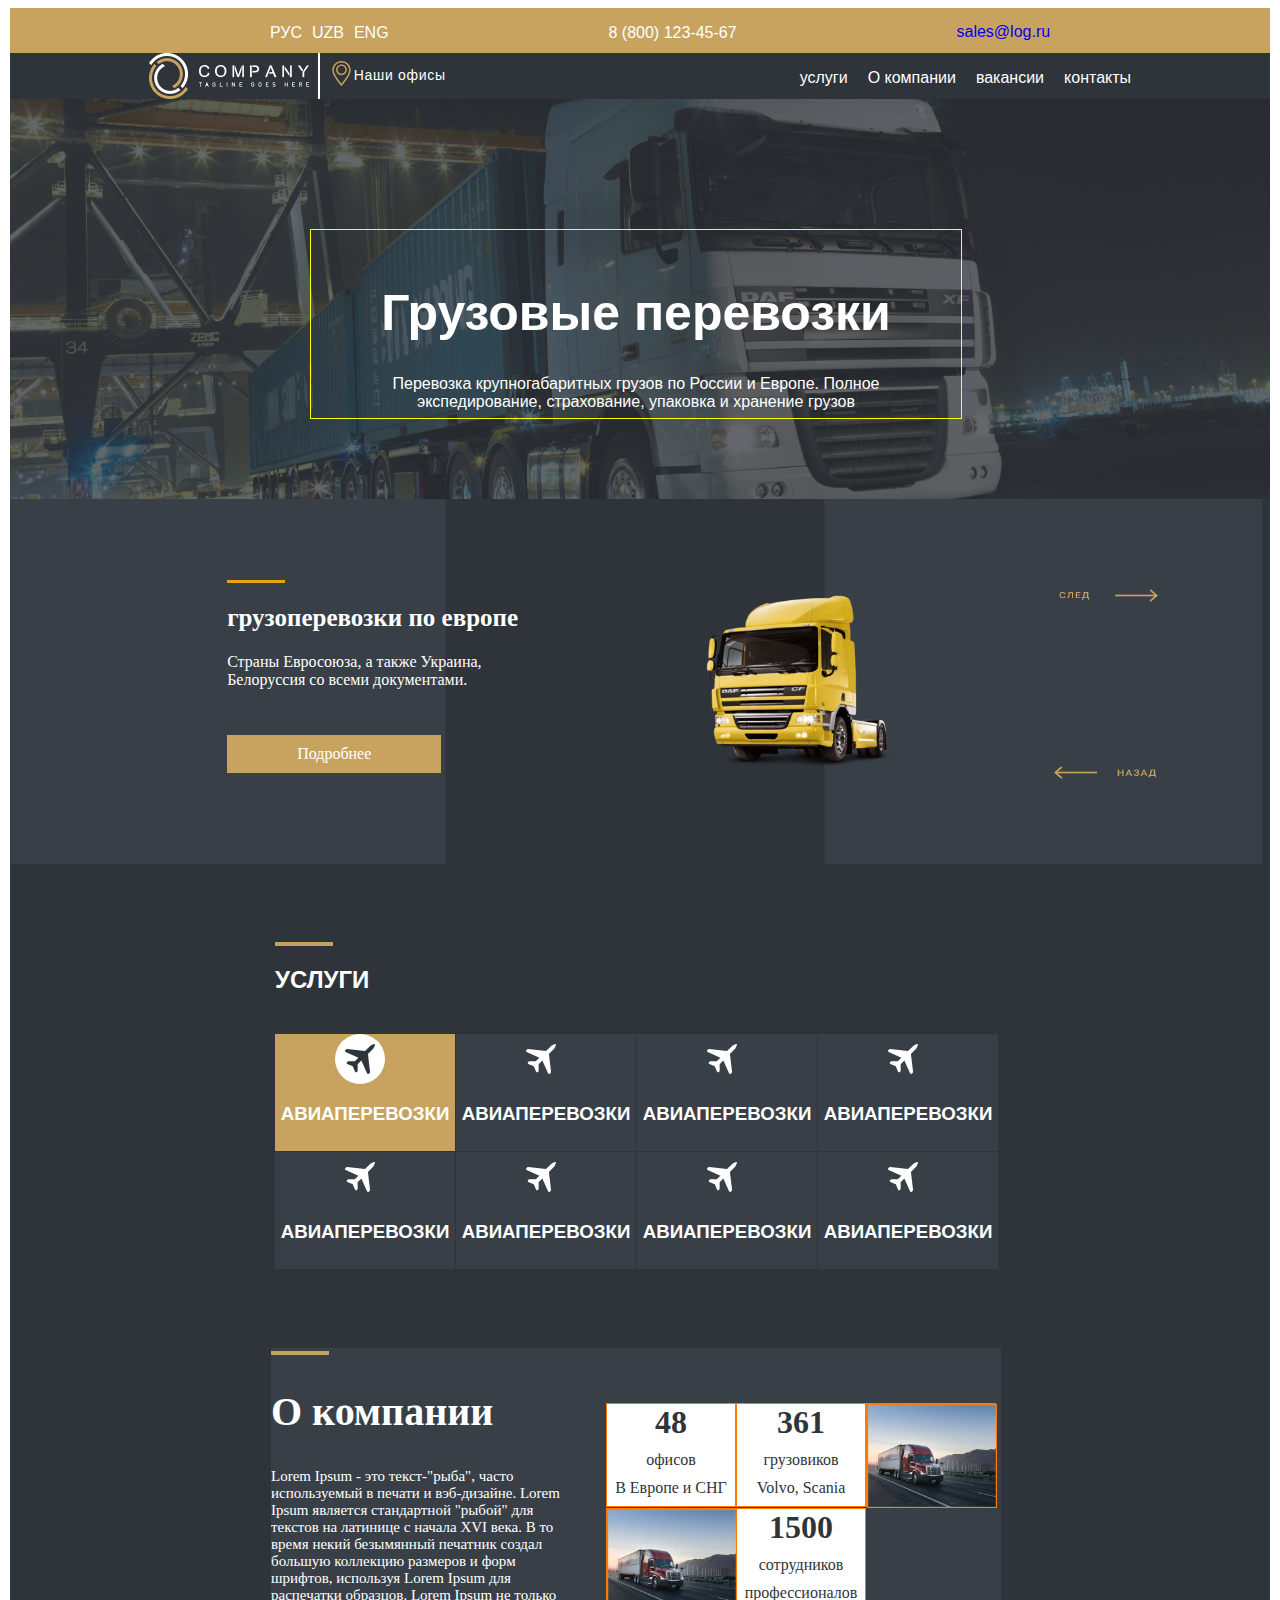
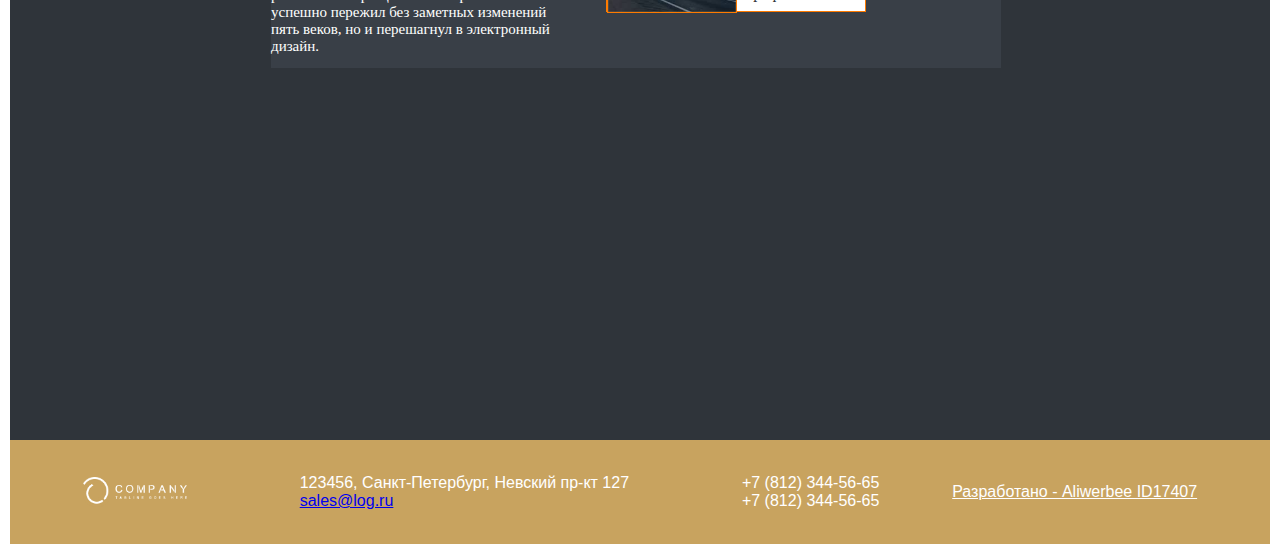
<file: code/index.html>
<!DOCTYPE html>
<html lang="en">
<head>
    <title>Truck send</title>
    <link rel="stylesheet" href="stylee.css">
</head>
<body>
    <div class="container">


        <div class="nav">
            <ul class="ul">
                <li class="li">РУС</li>
                <li class="li"> <a href="http://127.0.0.1:5500/code_uzb/index.html" style="text-decoration: none; color: white;">UZB</a> </li>
                <li class="li">ENG</li>
                
            </ul>
            <p>8 (800) 123-45-67</p>
            <a href="#" style="margin-top: 15px; text-decoration: none;">sales@log.ru</a>
        </div>
        
        <div class="first-line">
            <img src="../images/logo.png" alt="company logo">
            <div class="line"></div>
            
            <div class="logo" style="display: flex; ">
                <svg style="margin-top: 8px;" width="25" height="25" viewBox="0 0 25 25" fill="none" xmlns="http://www.w3.org/2000/svg">
                    <g id="placeholder">
                    <path id="Vector" d="M12.4826 0C7.43046 0 3.32031 4.11015 3.32031 9.16233C3.32031 11.4832 4.78268 14.7623 7.66697 18.9087C9.77516 21.9397 11.8486 24.2851 11.936 24.3835L12.4826 25L13.0295 24.3835C13.1166 24.2851 15.1901 21.9397 17.2985 18.9087C20.1826 14.7623 21.6452 11.4832 21.6452 9.16233C21.6452 4.11015 17.5348 0 12.4826 0ZM16.1066 18.0622C14.6816 20.1122 13.2414 21.8765 12.4826 22.7766C11.7258 21.879 10.2909 20.1214 8.86688 18.074C6.1945 14.2323 4.78191 11.1506 4.78191 9.16233C4.78191 4.91619 8.2365 1.4616 12.4826 1.4616C16.729 1.4616 20.1834 4.91619 20.1834 9.16233C20.1834 11.1485 18.7737 14.226 16.1066 18.0622Z" fill="#C8A35F"/>
                    <path id="Vector_2" d="M12.4826 3.38623C9.50089 3.38623 7.07512 5.812 7.07512 8.79375C7.07512 11.7755 9.50089 14.2015 12.4826 14.2015C15.4646 14.2015 17.8904 11.7755 17.8904 8.79375C17.8904 5.812 15.4646 3.38623 12.4826 3.38623ZM12.4826 12.7399C10.3069 12.7399 8.53672 10.9697 8.53672 8.79375C8.53672 6.61804 10.3069 4.84783 12.4826 4.84783C14.6585 4.84783 16.4288 6.61804 16.4288 8.79375C16.4288 10.9697 14.6585 12.7399 12.4826 12.7399Z" fill="#C8A35F"/>
                    </g>
                </svg> 
                 <div class="logo-tit">
                <p>Наши офисы</p>
                </div>
            </div>
           
                <ul class="ull" >
                    <li class="lii" >услуги</li>
                    <li class="lii" >О компании</li>
                    <li class="lii" >вакансии</li>
                    <li class="lii" >контакты</li>
                </ul>
        </div>

        <div class="backround-img">
            <div class="h-tit">
                <h1 style="font-size: 50px;">Грузовые перевозки</h1>
                <p>Перевозка крупногабаритных грузов по России и Европе. Полное экспедирование, страхование, упаковка и хранение грузов</p>
            </div>
        </div>

       <div class="img-content">

           <div class="section">
               
               <div class="text">
                   <div class="line-hr"></div>
                   <h2 style="font-size: 25px;">грузоперевозки по европе</h2>
                   <p>Страны Евросоюза, а также Украина, Белоруссия со всеми документами.</p>
                   <a href="#" class="read-more-link"> Подробнее</a>
                </div>

                <img src="../images/yelllow truck.png" alt="yelow truck" class="truck">
                <div class="service">
                    <img src="../images/services__next.png" alt="next">
                    <img src="../images/services__back.png" alt="back" style="margin-top: 160px;">
                </div>

            </div>

            <div class="plane-box">
                <div class="box-plane">

                    <div class="lines-hr"></div>
                    <h2 style="font-family: Arial, Helvetica, sans-serif;">УСЛУГИ</h2>
                        <div class="planes">
                            <div class="airlpane">
                                <div class="pln">
                                    <img src="../svg/airplane-flight.svg" alt="black plane">
                                </div>
                                <h3>АВИАПЕРЕВОЗКИ</h3>
                        </div>

                        <div class="airlpane2">
                                <div class="plln">
                                    <img src="../svg/airplane-flight (1).svg" alt="black plane">
                                </div>
                                <h3>АВИАПЕРЕВОЗКИ</h3>
                        </div>

                        <div class="airlpane2">
                                <div class="plln">
                                    <img src="../svg/airplane-flight (1).svg" alt="black plane">
                                </div>
                                <h3>АВИАПЕРЕВОЗКИ</h3>
                        </div>

                        <div class="airlpane2">
                                <div class="plln">
                                    <img src="../svg/airplane-flight (1).svg" alt="black plane">
                                </div>
                                <h3>АВИАПЕРЕВОЗКИ</h3>
                        </div>

                        <div class="airlpane2">
                                <div class="plln">
                                    <img src="../svg/airplane-flight (1).svg" alt="black plane">
                                </div>
                                <h3>АВИАПЕРЕВОЗКИ</h3>
                        </div>

                        <div class="airlpane2">
                                <div class="plln">
                                    <img src="../svg/airplane-flight (1).svg" alt="black plane">
                                </div>
                                <h3>АВИАПЕРЕВОЗКИ</h3>
                        </div>

                        <div class="airlpane2">
                                <div class="plln">
                                    <img src="../svg/airplane-flight (1).svg" alt="black plane">
                                </div>
                                <h3>АВИАПЕРЕВОЗКИ</h3>
                        </div>

                        <div class="airlpane2">
                                <div class="plln">
                                    <img src="../svg/airplane-flight (1).svg" alt="black plane">
                                </div>
                                <h3>АВИАПЕРЕВОЗКИ</h3>
                         </div>


                    </div>

                </div>

            </div>

            <div class="content-place">

                <div class="content-box">

                    <div class="main-content">
                        <div class="lines-hr"></div>
                        <h2 style="font-size: 40px;">О компании</h2>
                        <p style="font-size: 15px;;">Lorem Ipsum - это текст-"рыба", часто используемый в печати и вэб-дизайне. Lorem Ipsum является стандартной "рыбой" для текстов на латинице с начала XVI века. В то время некий безымянный печатник создал большую коллекцию размеров и форм шрифтов, используя Lorem Ipsum для распечатки образцов. Lorem Ipsum не только успешно пережил без заметных изменений пять веков, но и перешагнул в электронный дизайн.</p>
                        
                    </div>

                    <div class="pics">
                        <div class="card">
                            <h1 style="margin: 0;">48</h1>
                            <p>офисов</p>
                            <p>В Европе и СНГ</p>
                        </div>

                        <div class="card">
                            <h1 style="margin: 0;">361</h1>
                            <p>грузовиков</p>
                            <p>Volvo, Scania</p>
                        </div>

                        <div class="card">
                            <img src="../images/Rectangle 2.2.png" alt="truck pic">
                        </div>

                        <div class="card">
                            <img src="../images/Rectangle 2.2.png" alt="truck pic">
                        </div>

                        <div class="card">
                            <h1 style="margin: 0;">1500</h1>
                            <p>сотрудников</p>
                            <p>профессионалов</p>
                        </div>
                        

                    </div>
                </div>
            </div>

        </div> 
        <div class="maps">
            <iframe src="https://www.google.com/maps/embed?pb=!1m18!1m12!1m3!1d191884.8398715984!2d69.11455715171938!3d41.28273794621096!2m3!1f0!2f0!3f0!3m2!1i1024!2i768!4f13.1!3m3!1m2!1s0x38ae8b0cc379e9c3%3A0xa5a9323b4aa5cb98!2z0KLQsNGI0LrQtdC90YIsINCj0LfQsdC10LrQuNGB0YLQsNC9!5e0!3m2!1sru!2s!4v1694720168534!5m2!1sru!2s" width="1260px" height="300px" style="border:0;" allowfullscreen="" loading="lazy" referrerpolicy="no-referrer-when-downgrade"></iframe>
        </div>
        
        <div class="navv">
            <img src="../images/logo.png" alt="logo">
            <ul style="list-style: none;">
                <li class="li">123456, Санкт-Петербург, Невский пр-кт 127</li>
                <a href="#"><li>sales@log.ru</li></a>

            </ul>
            
            <ul style="list-style: none;">
                <li>+7 (812) 344-56-65</li>
                <li>+7 (812) 344-56-65</li>
            </ul>
            
            <p style="text-decoration: underline;">Разработано - Aliwerbee ID17407</p>

        </div>
        
    </div>
    
</body>         

</html>
</file>
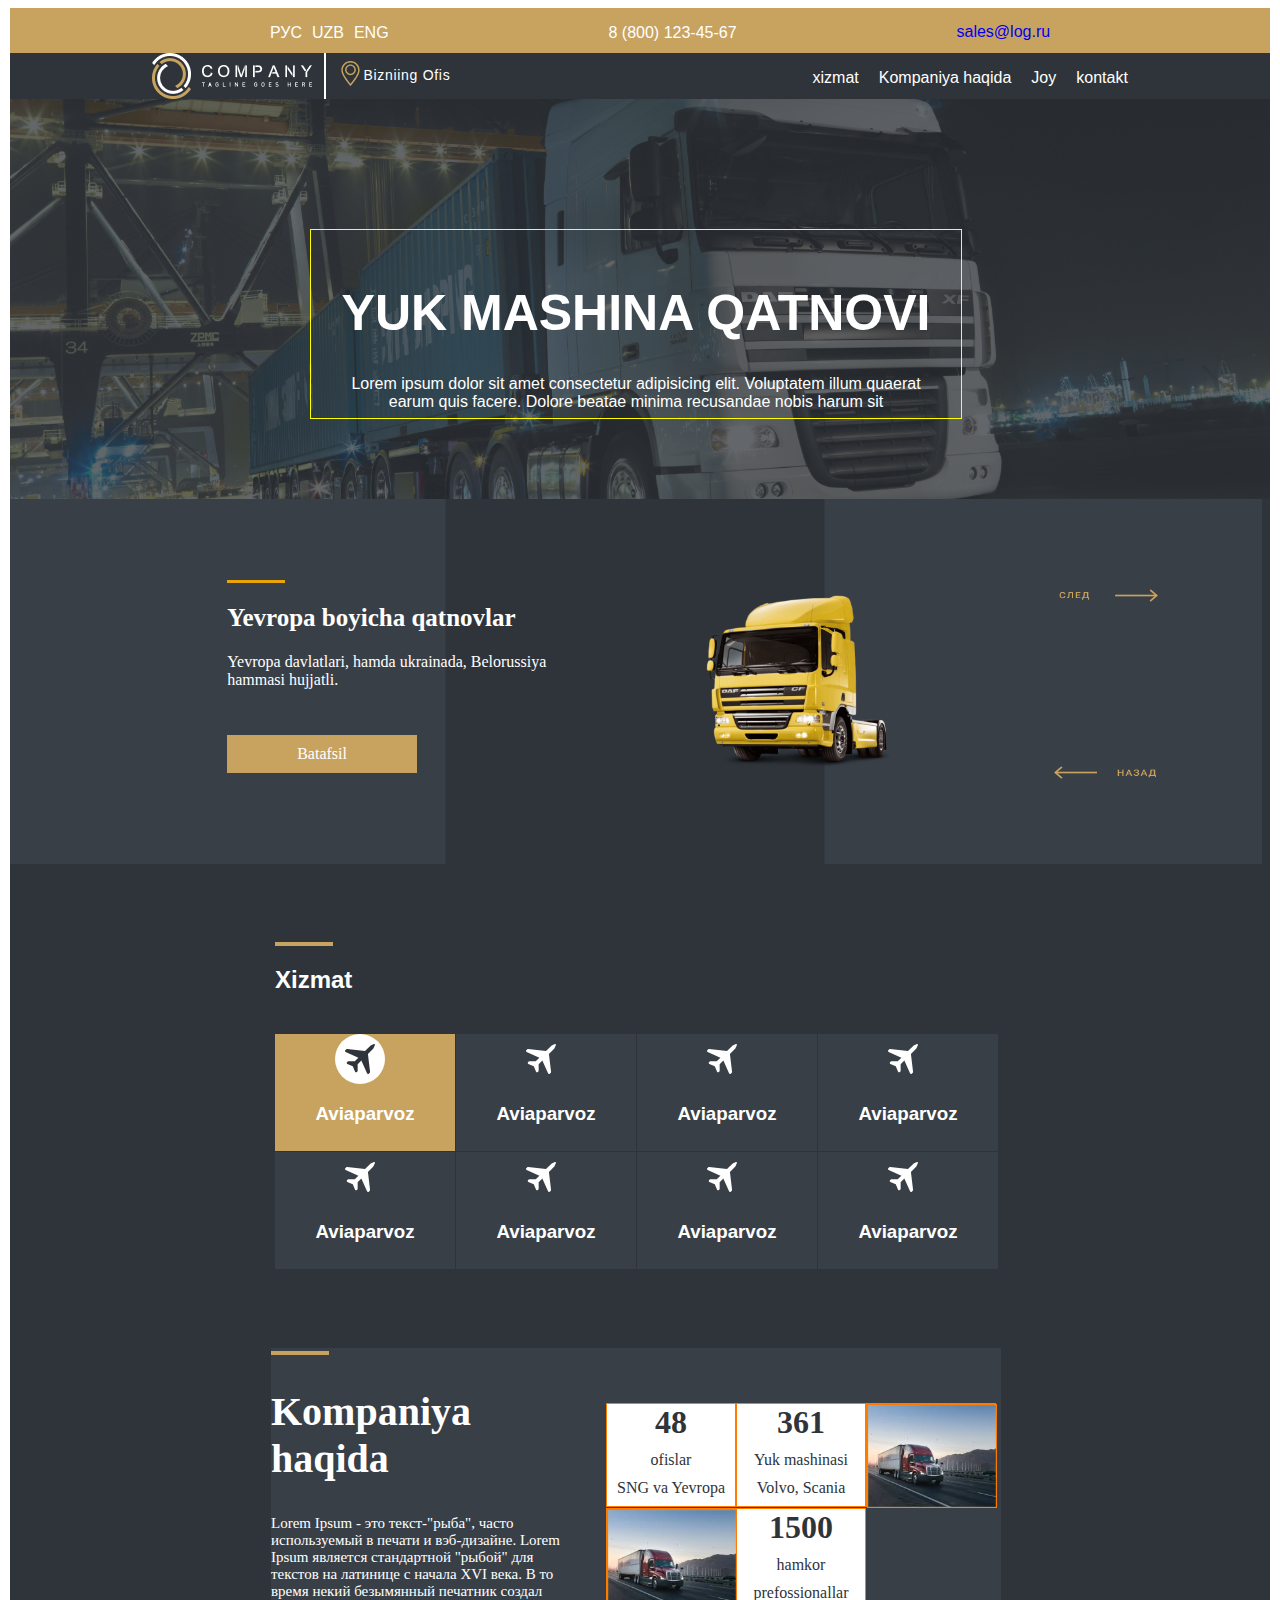
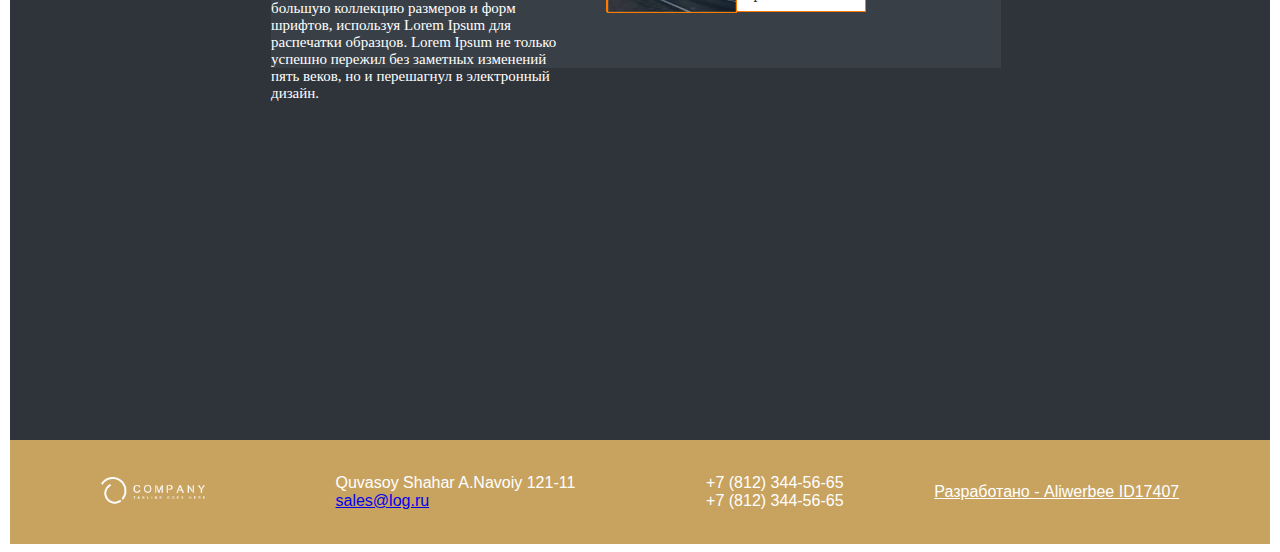
<file: code_uzb/index.html>
<!DOCTYPE html>
<html lang="en">
<head>
    <title>Truck send</title>
    <link rel="stylesheet" href="style.css">
</head>
<body>
    <div class="container">


        <div class="nav">
            <ul class="ul">
                <li class="li"> <a href="http://127.0.0.1:5500/code/index.html" style="text-decoration: none; color: white;">РУС</a> </li>
                <li class="li">UZB</li>
                <li class="li">ENG</li>
                
            </ul>
            <p>8 (800) 123-45-67</p>
            <a href="#" style="margin-top: 15px; text-decoration: none;">sales@log.ru</a>
        </div>
        
        <div class="first-line">
            <img src="../images/logo.png" alt="company logo">
            <div class="line"></div>
            
            <div class="logo" style="display: flex; ">
                <svg style="margin-top: 8px;" width="25" height="25" viewBox="0 0 25 25" fill="none" xmlns="http://www.w3.org/2000/svg">
                    <g id="placeholder">
                    <path id="Vector" d="M12.4826 0C7.43046 0 3.32031 4.11015 3.32031 9.16233C3.32031 11.4832 4.78268 14.7623 7.66697 18.9087C9.77516 21.9397 11.8486 24.2851 11.936 24.3835L12.4826 25L13.0295 24.3835C13.1166 24.2851 15.1901 21.9397 17.2985 18.9087C20.1826 14.7623 21.6452 11.4832 21.6452 9.16233C21.6452 4.11015 17.5348 0 12.4826 0ZM16.1066 18.0622C14.6816 20.1122 13.2414 21.8765 12.4826 22.7766C11.7258 21.879 10.2909 20.1214 8.86688 18.074C6.1945 14.2323 4.78191 11.1506 4.78191 9.16233C4.78191 4.91619 8.2365 1.4616 12.4826 1.4616C16.729 1.4616 20.1834 4.91619 20.1834 9.16233C20.1834 11.1485 18.7737 14.226 16.1066 18.0622Z" fill="#C8A35F"/>
                    <path id="Vector_2" d="M12.4826 3.38623C9.50089 3.38623 7.07512 5.812 7.07512 8.79375C7.07512 11.7755 9.50089 14.2015 12.4826 14.2015C15.4646 14.2015 17.8904 11.7755 17.8904 8.79375C17.8904 5.812 15.4646 3.38623 12.4826 3.38623ZM12.4826 12.7399C10.3069 12.7399 8.53672 10.9697 8.53672 8.79375C8.53672 6.61804 10.3069 4.84783 12.4826 4.84783C14.6585 4.84783 16.4288 6.61804 16.4288 8.79375C16.4288 10.9697 14.6585 12.7399 12.4826 12.7399Z" fill="#C8A35F"/>
                    </g>
                </svg> 
                 <div class="logo-tit">
                <p>Bizniing Ofis</p>
                </div>
            </div>
           
                <ul class="ull" >
                    <li class="lii" >xizmat</li>
                    <li class="lii" >Kompaniya haqida</li>
                    <li class="lii" >Joy</li>
                    <li class="lii" >kontakt</li>
                </ul>
        </div>

        <div class="backround-img">
            <div class="h-tit">
                <h1 style="font-size: 50px;">YUK MASHINA QATNOVI</h1>
                <p>Lorem ipsum dolor sit amet consectetur adipisicing elit. Voluptatem illum quaerat earum quis facere. Dolore beatae minima recusandae nobis harum sit</p>
            </div>
        </div>

       <div class="img-content">

           <div class="section">
               
               <div class="text">
                   <div class="line-hr"></div>
                   <h2 style="font-size: 25px;">Yevropa boyicha qatnovlar</h2>
                   <p>Yevropa davlatlari, hamda ukrainada, Belorussiya hammasi hujjatli.</p>
                   <a href="#" class="read-more-link"> Batafsil</a>
                </div>

                <img src="../images/yelllow truck.png" alt="yelow truck" class="truck">
                <div class="service">
                    <img src="../images/services__next.png" alt="next">
                    <img src="../images/services__back.png" alt="back" style="margin-top: 160px;">
                </div>

            </div>

            <div class="plane-box">
                <div class="box-plane">

                    <div class="lines-hr"></div>
                    <h2 style="font-family: Arial, Helvetica, sans-serif;">Xizmat</h2>
                        <div class="planes">
                            <div class="airlpane">
                                <div class="pln">
                                    <img src="../svg/airplane-flight.svg" alt="black plane">
                                </div>
                                <h3>Aviaparvoz</h3>
                        </div>

                        <div class="airlpane2">
                                <div class="plln">
                                    <img src="../svg/airplane-flight (1).svg" alt="black plane">
                                </div>
                                <h3>Aviaparvoz</h3>
                        </div>

                        <div class="airlpane2">
                                <div class="plln">
                                    <img src="../svg/airplane-flight (1).svg" alt="black plane">
                                </div>
                                <h3>Aviaparvoz</h3>
                        </div>

                        <div class="airlpane2">
                                <div class="plln">
                                    <img src="../svg/airplane-flight (1).svg" alt="black plane">
                                </div>
                                <h3>Aviaparvoz</h3>
                        </div>

                        <div class="airlpane2">
                                <div class="plln">
                                    <img src="../svg/airplane-flight (1).svg" alt="black plane">
                                </div>
                                <h3>Aviaparvoz</h3>
                        </div>

                        <div class="airlpane2">
                                <div class="plln">
                                    <img src="../svg/airplane-flight (1).svg" alt="black plane">
                                </div>
                                <h3>Aviaparvoz</h3>
                        </div>

                        <div class="airlpane2">
                                <div class="plln">
                                    <img src="../svg/airplane-flight (1).svg" alt="black plane">
                                </div>
                                <h3>Aviaparvoz</h3>
                        </div>

                        <div class="airlpane2">
                                <div class="plln">
                                    <img src="../svg/airplane-flight (1).svg" alt="black plane">
                                </div>
                                <h3>Aviaparvoz</h3>
                         </div>


                    </div>

                </div>

            </div>

            <div class="content-place">

                <div class="content-box">

                    <div class="main-content">
                        <div class="lines-hr"></div>
                        <h2 style="font-size: 40px;">Kompaniya haqida</h2>
                        <p style="font-size: 15px;;">Lorem Ipsum - это текст-"рыба", часто используемый в печати и вэб-дизайне. Lorem Ipsum является стандартной "рыбой" для текстов на латинице с начала XVI века. В то время некий безымянный печатник создал большую коллекцию размеров и форм шрифтов, используя Lorem Ipsum для распечатки образцов. Lorem Ipsum не только успешно пережил без заметных изменений пять веков, но и перешагнул в электронный дизайн.</p>
                        
                    </div>

                    <div class="pics">
                        <div class="card">
                            <h1 style="margin: 0;">48</h1>
                            <p>ofislar</p>
                            <p>SNG va Yevropa</p>
                        </div>

                        <div class="card">
                            <h1 style="margin: 0;">361</h1>
                            <p>Yuk mashinasi</p>
                            <p>Volvo, Scania</p>
                        </div>

                        <div class="card">
                            <img src="../images/Rectangle 2.2.png" alt="truck pic">
                        </div>

                        <div class="card">
                            <img src="../images/Rectangle 2.2.png" alt="truck pic">
                        </div>

                        <div class="card">
                            <h1 style="margin: 0;">1500</h1>
                            <p>hamkor</p>
                            <p>prefossionallar</p>
                        </div>
                        

                    </div>
                </div>
            </div>

        </div> 
        <div class="maps">
            <iframe src="https://www.google.com/maps/embed?pb=!1m18!1m12!1m3!1d191884.8398715984!2d69.11455715171938!3d41.28273794621096!2m3!1f0!2f0!3f0!3m2!1i1024!2i768!4f13.1!3m3!1m2!1s0x38ae8b0cc379e9c3%3A0xa5a9323b4aa5cb98!2z0KLQsNGI0LrQtdC90YIsINCj0LfQsdC10LrQuNGB0YLQsNC9!5e0!3m2!1sru!2s!4v1694720168534!5m2!1sru!2s" width="1260px" height="300px" style="border:0;" allowfullscreen="" loading="lazy" referrerpolicy="no-referrer-when-downgrade"></iframe>
        </div>
        
        <div class="navv">
            <img src="../images/logo.png" alt="logo">
            <ul style="list-style: none;">
                <li class="li">Quvasoy Shahar A.Navoiy 121-11</li>
                <a href="#"><li>sales@log.ru</li></a>

            </ul>
            
            <ul style="list-style: none;">
                <li>+7 (812) 344-56-65</li>
                <li>+7 (812) 344-56-65</li>
            </ul>
            
            <p style="text-decoration: underline;">Разработано - Aliwerbee ID17407</p>

        </div>
        
    </div>
    
</body>         

</html>
</file>
<file: code/stylee.css>
*{
box-sizing: border-box;

}

.container{
    max-width: 1260px;
    margin: 0 auto;
    padding: 0 0;
    background: var(--Dark, #2F343A);

.nav{
    display: flex;
    width: auto;
    height: 45px;
    justify-content: space-evenly;
    background-color: #C8A35F;
    flex-shrink: 0;
    color: white;
    font-family: sans-serif;
}

.ul{
    display: flex;
    list-style: none;
    gap: 10px;
}

.li{
    cursor: pointer;
    transition: background-color 0.6s ease;
}
.li:hover{
    color: rgba(101, 101, 101, 0.516);

}
.logo-tit{
    width: 97px;
    height: 16px;
    flex-shrink: 0;
    color: #FFF;
    font-family: Arial, Helvetica, sans-serif;
    font-size: 14px;
    font-style: normal;
    font-weight: 400;
    line-height: normal;
    letter-spacing: 0.7px;
}

.first-line{
    display: flex;
    width: 1000px;
    height: 46px;
    justify-content: space-evenly;
    margin-left: 130px;
}
.ull{
    display: flex;
    list-style: none;
    gap: 20px;
    color: #FFF;
    font-family: 'Franklin Gothic Medium', 'Arial Narrow', Arial, sans-serif;
}

.lii{
    cursor: pointer;
    transition: background-color 0.6s ease;
}
.lii:hover{
    color: rgba(101, 101, 101, 0.516);

}

.logo{
    margin-right: 300px;
    cursor: pointer;
}
.line{
    height: 46px;
    border: solid white 1px;
}
.logo-tit:hover{
    color: beige;
}

.backround-img{
    width: auto;
    height: 400px;
    background-image: url(../images/Rectangle\ 2.png);
    background-size: 100%;
    background-repeat: no-repeat;
    padding: 130px 300px 200px 300px;
}

.h-tit{
    border: solid yellow 1px;
    display: inline-block;
    width: 652px;
    height: 190px;
    padding: 20px 30px;
    text-align: center;
    font-family: Arial, Helvetica, sans-serif;
    color: #FFF;
}

.fon{
    width: 492px;
    height: 365px;
    background-color: #393F47;
    
}
.section{
    height: 365px;
    width: 1252px;
    display: flex;
    justify-content: space-around;
    align-items: center;
    background-image: url(../images/fon\ qora.png);
    background-position: 50%;
}
.read-more-link {
    display: inline-block;
    padding: 10px 70px;
    text-decoration: none;
    color: #fff;
    background-color: #C8A35F;
    transition: background-color 0.3s ease;
    text-decoration-color: #000000;
    margin-top: 30px;
  }
  
  .read-more-link:hover {
    background-color: #ffffff;
    border: 0.5px solid black;
    color: #000000;
}
.line-hr{
    height: 3px;
    width: 58px;
    background-color: #eaa309;
}
.text{
    display: inline-block;
    color: white;
    width: 320px;
    height: 203px;
    margin-left: 163px;

}
.truck{
    width: 290px;
    height: 173px;
}

.service img {
    width: 104px;
    height: 13px;
    cursor: pointer;
}
.service{
    height: 187px;
    width: 104px;
    margin-right: 50px;

}
.plane-box{
    height: 484px;
    width: 1252px;
    display: flex;
    justify-content: center;
    align-items: center;
}
.planes{
    height: 235px;
    width: 725px;
    display: flex;
    flex-wrap: wrap;
    gap: 1px;
    margin-top: 40px;

}
.box-plane{
    height: 328px;
    width: 722px;
    color: #FFF;
}

.lines-hr{
    width: 58px;
    height: 4px;
    background-color: #C8A35F;
}

.pln{
    width: 50px;
    height: 50px;
    border-radius: 100%;
    background-color: #FFF;
    display: flex;
    align-items: center;
    justify-content: center;
    margin-left: 60px;

}
.airlpane{
    width: 180px;
    height: 117px;
    background-color: #C8A35F;
    text-align: center;
    font-family: 'Segoe UI', Tahoma, Geneva, Verdana, sans-serif;
    cursor: pointer;

}
.airlpane2{

    width: 180px;
    height: 117px;
    background-color: #393F47;
    text-align: center;
    font-family: 'Segoe UI', Tahoma, Geneva, Verdana, sans-serif;
    cursor: pointer;

}
.plln{

    width: 50px;
    height: 50px;
    border-radius: 100%;
    background-color: #393F47;
    display: flex;
    align-items: center;
    justify-content: center;
    margin-left: 60px;
}

.content-place{
    height: 392px;
    width: 1252px;
    display: flex;
    justify-content: center;
}

.content-box{

    width: 730px;
    height: 320px;
    color: #FFF;
    display: flex;
    justify-content: space-between;
    align-items: center;
    background-image: url(../images/Rectangle.png);

}
.main-content{
    width: 290px;
    height: 314px;
    display: inline-block;


}

.pics{
    width: 395px;
    height: 211px;
    display: flex;
    flex-wrap: wrap;
    

}
.card{
    width: 130px;
    height: 104px;
    background-color: #FFF;
    color: #2F343A;
    border: rgb(255, 123, 0) 0.5px solid;
    text-align: center;
}

.pics p{
    margin: 10px 0;
}

.card img{
    width: 130px;
    height: 104px;
    background-color: #FFF;
    color: #2F343A;
    border: rgb(255, 123, 0) 0.5px solid;
    text-align: center;
}

.navv{
    display: flex;
    width: auto;
    height: 104px;
    justify-content: space-evenly;
    background-color: #C8A35F;
    flex-shrink: 0;
    color: white;
    font-family: sans-serif;
    align-items: center;
}
.navv img{
    width: 104px;
    height: 30px;
}

.airlpane2:hover{
    background-color: #C8A35F;
    transition: background-color 0.6s ease;
}
.maps{
    height: 300px;
    width: auto;
}
</file>
<file: code_uzb/style.css>
*{
    box-sizing: border-box;
    
    }
    
    .container{
        max-width: 1260px;
        margin: 0 auto;
        padding: 0 0;
        background: var(--Dark, #2F343A);
    
    .nav{
        display: flex;
        width: auto;
        height: 45px;
        justify-content: space-evenly;
        background-color: #C8A35F;
        flex-shrink: 0;
        color: white;
        font-family: sans-serif;
    }
    
    .ul{
        display: flex;
        list-style: none;
        gap: 10px;
    }
    
    .li{
        cursor: pointer;
        transition: background-color 0.6s ease;
    }
    .li:hover{
        color: rgba(101, 101, 101, 0.516);
    
    }
    .logo-tit{
        width: 97px;
        height: 16px;
        flex-shrink: 0;
        color: #FFF;
        font-family: Arial, Helvetica, sans-serif;
        font-size: 14px;
        font-style: normal;
        font-weight: 400;
        line-height: normal;
        letter-spacing: 0.7px;
    }
    
    .first-line{
        display: flex;
        width: 1000px;
        height: 46px;
        justify-content: space-evenly;
        margin-left: 130px;
    }
    .ull{
        display: flex;
        list-style: none;
        gap: 20px;
        color: #FFF;
        font-family: 'Franklin Gothic Medium', 'Arial Narrow', Arial, sans-serif;
    }
    
    .lii{
        cursor: pointer;
        transition: background-color 0.6s ease;
    }
    .lii:hover{
        color: rgba(101, 101, 101, 0.516);
    
    }
    
    .logo{
        margin-right: 300px;
        cursor: pointer;
    }
    .line{
        height: 46px;
        border: solid white 1px;
    }
    .logo-tit:hover{
        color: beige;
    }
    
    .backround-img{
        width: auto;
        height: 400px;
        background-image: url(../images/Rectangle\ 2.png);
        background-size: 100%;
        background-repeat: no-repeat;
        padding: 130px 300px 200px 300px;
    }
    
    .h-tit{
        border: solid yellow 1px;
        display: inline-block;
        width: 652px;
        height: 190px;
        padding: 20px 30px;
        text-align: center;
        font-family: Arial, Helvetica, sans-serif;
        color: #FFF;
    }
    
    .fon{
        width: 492px;
        height: 365px;
        background-color: #393F47;
        
    }
    .section{
        height: 365px;
        width: 1252px;
        display: flex;
        justify-content: space-around;
        align-items: center;
        background-image: url(../images/fon\ qora.png);
        background-position: 50%;
    }
    .read-more-link {
        display: inline-block;
        padding: 10px 70px;
        text-decoration: none;
        color: #fff;
        background-color: #C8A35F;
        transition: background-color 0.3s ease;
        text-decoration-color: #000000;
        margin-top: 30px;
      }
      
      .read-more-link:hover {
        background-color: #ffffff;
        border: 0.5px solid black;
        color: #000000;
    }
    .line-hr{
        height: 3px;
        width: 58px;
        background-color: #eaa309;
    }
    .text{
        display: inline-block;
        color: white;
        width: 320px;
        height: 203px;
        margin-left: 163px;
    
    }
    .truck{
        width: 290px;
        height: 173px;
    }
    
    .service img {
        width: 104px;
        height: 13px;
        cursor: pointer;
    }
    .service{
        height: 187px;
        width: 104px;
        margin-right: 50px;
    
    }
    .plane-box{
        height: 484px;
        width: 1252px;
        display: flex;
        justify-content: center;
        align-items: center;
    }
    .planes{
        height: 235px;
        width: 725px;
        display: flex;
        flex-wrap: wrap;
        gap: 1px;
        margin-top: 40px;
    
    }
    .box-plane{
        height: 328px;
        width: 722px;
        color: #FFF;
    }
    
    .lines-hr{
        width: 58px;
        height: 4px;
        background-color: #C8A35F;
    }
    
    .pln{
        width: 50px;
        height: 50px;
        border-radius: 100%;
        background-color: #FFF;
        display: flex;
        align-items: center;
        justify-content: center;
        margin-left: 60px;
    
    }
    .airlpane{
        width: 180px;
        height: 117px;
        background-color: #C8A35F;
        text-align: center;
        font-family: 'Segoe UI', Tahoma, Geneva, Verdana, sans-serif;
        cursor: pointer;
    
    }
    .airlpane2{
        width: 180px;
        height: 117px;
        background-color: #393F47;
        text-align: center;
        font-family: 'Segoe UI', Tahoma, Geneva, Verdana, sans-serif;
        cursor: pointer;
    
    }
    .plln{
        width: 50px;
        height: 50px;
        border-radius: 100%;
        background-color: #393F47;
        display: flex;
        align-items: center;
        justify-content: center;
        margin-left: 60px;
    }
    .content-place{
        height: 392px;
        width: 1252px;
        display: flex;
        justify-content: center;
    }
    
    .content-box{
        width: 730px;
        height: 320px;
        color: #FFF;
        display: flex;
        justify-content: space-between;
        align-items: center;
        background-image: url(../images/Rectangle.png);
        background-position-y: center;
    
    
    }
    .main-content{
        width: 290px;
        height: 314px;
        display: inline-block;
    
    
    }
    
    .pics{
        width: 395px;
        height: 211px;
        display: flex;
        flex-wrap: wrap;
        
    
    }
    .card{
        width: 130px;
        height: 104px;
        background-color: #FFF;
        color: #2F343A;
        border: rgb(255, 123, 0) 0.5px solid;
        text-align: center;
    }
    
    .pics p{
        margin: 10px 0;
    }
    
    .card img{
        width: 130px;
        height: 104px;
        background-color: #FFF;
        color: #2F343A;
        border: rgb(255, 123, 0) 0.5px solid;
        text-align: center;
    }
    
    .navv{
        display: flex;
        width: auto;
        height: 104px;
        justify-content: space-evenly;
        background-color: #C8A35F;
        flex-shrink: 0;
        color: white;
        font-family: sans-serif;
        align-items: center;
    }
    .navv img{
        width: 104px;
        height: 30px;
    }
    
    .airlpane2:hover{
        background-color: #C8A35F;
        transition: background-color 0.6s ease;
    }
    
    .maps{
        height: 300px;
        width: auto;
    }
</file>
